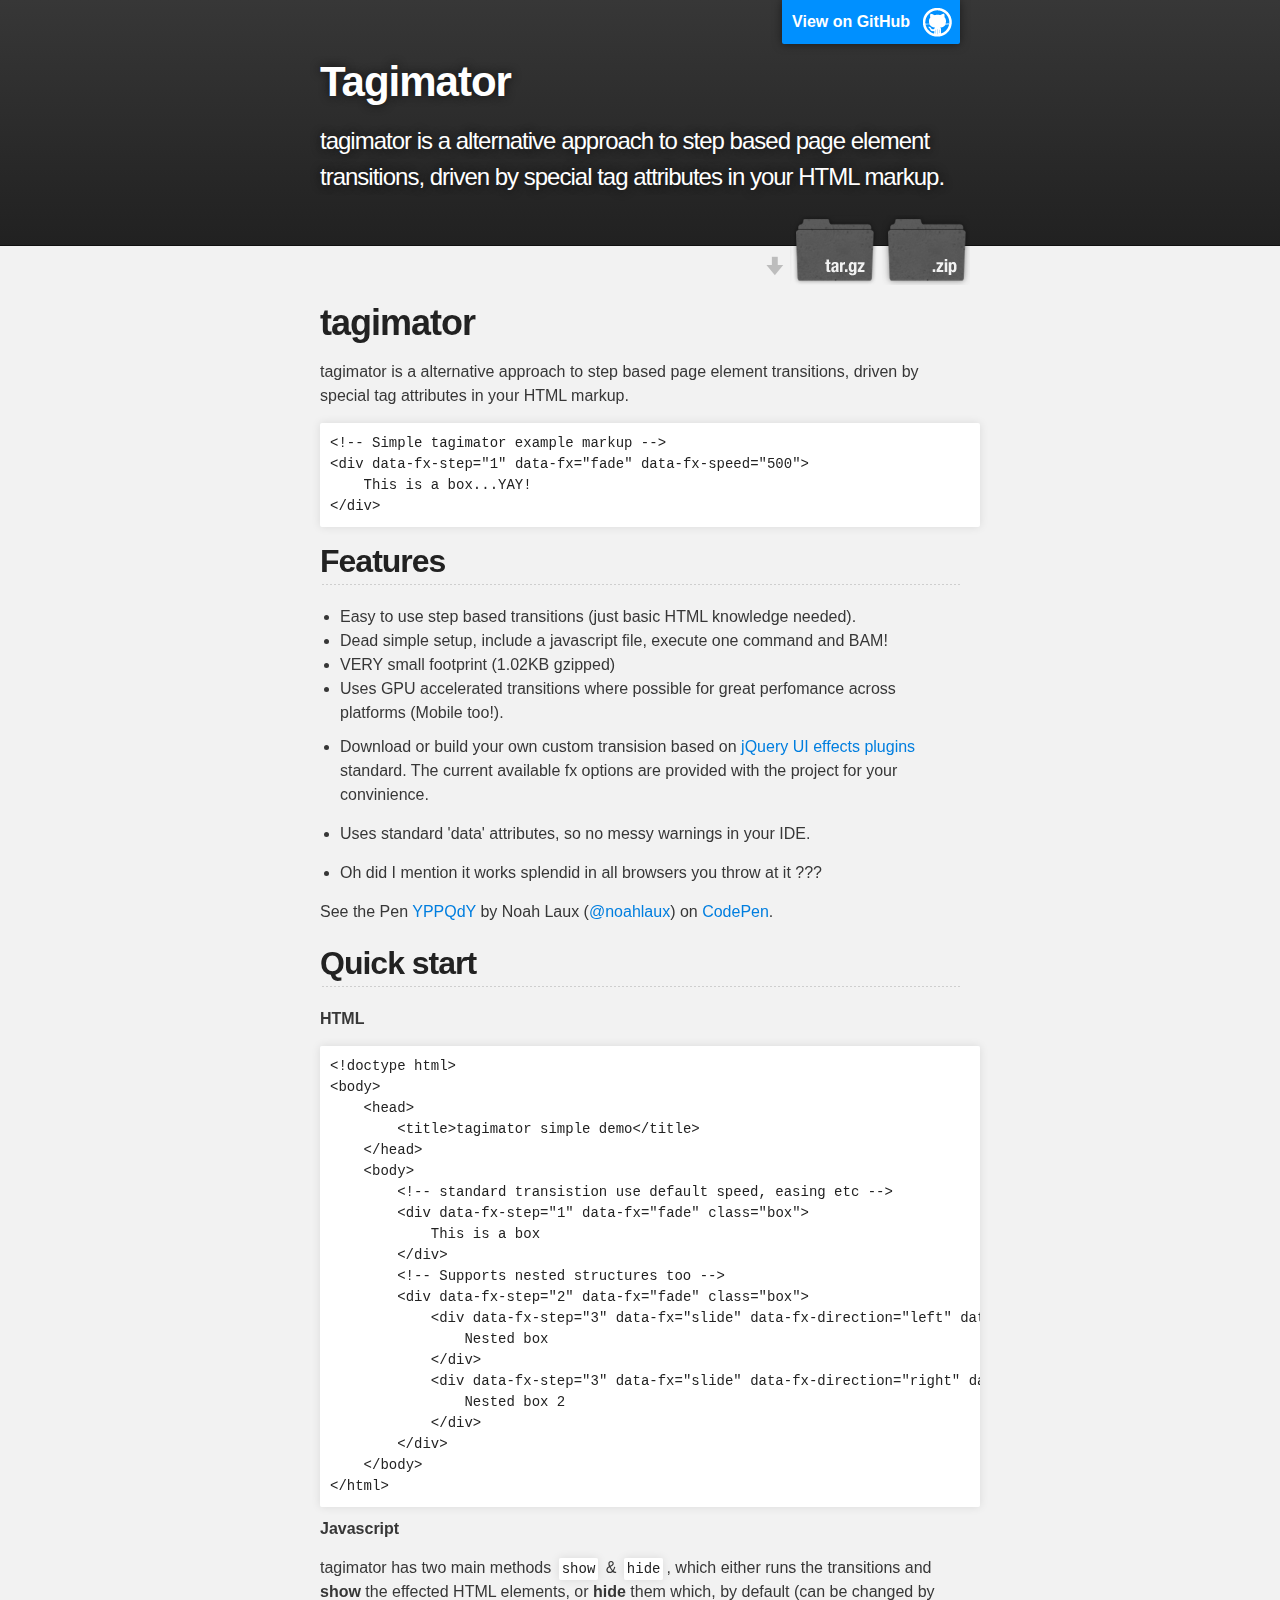
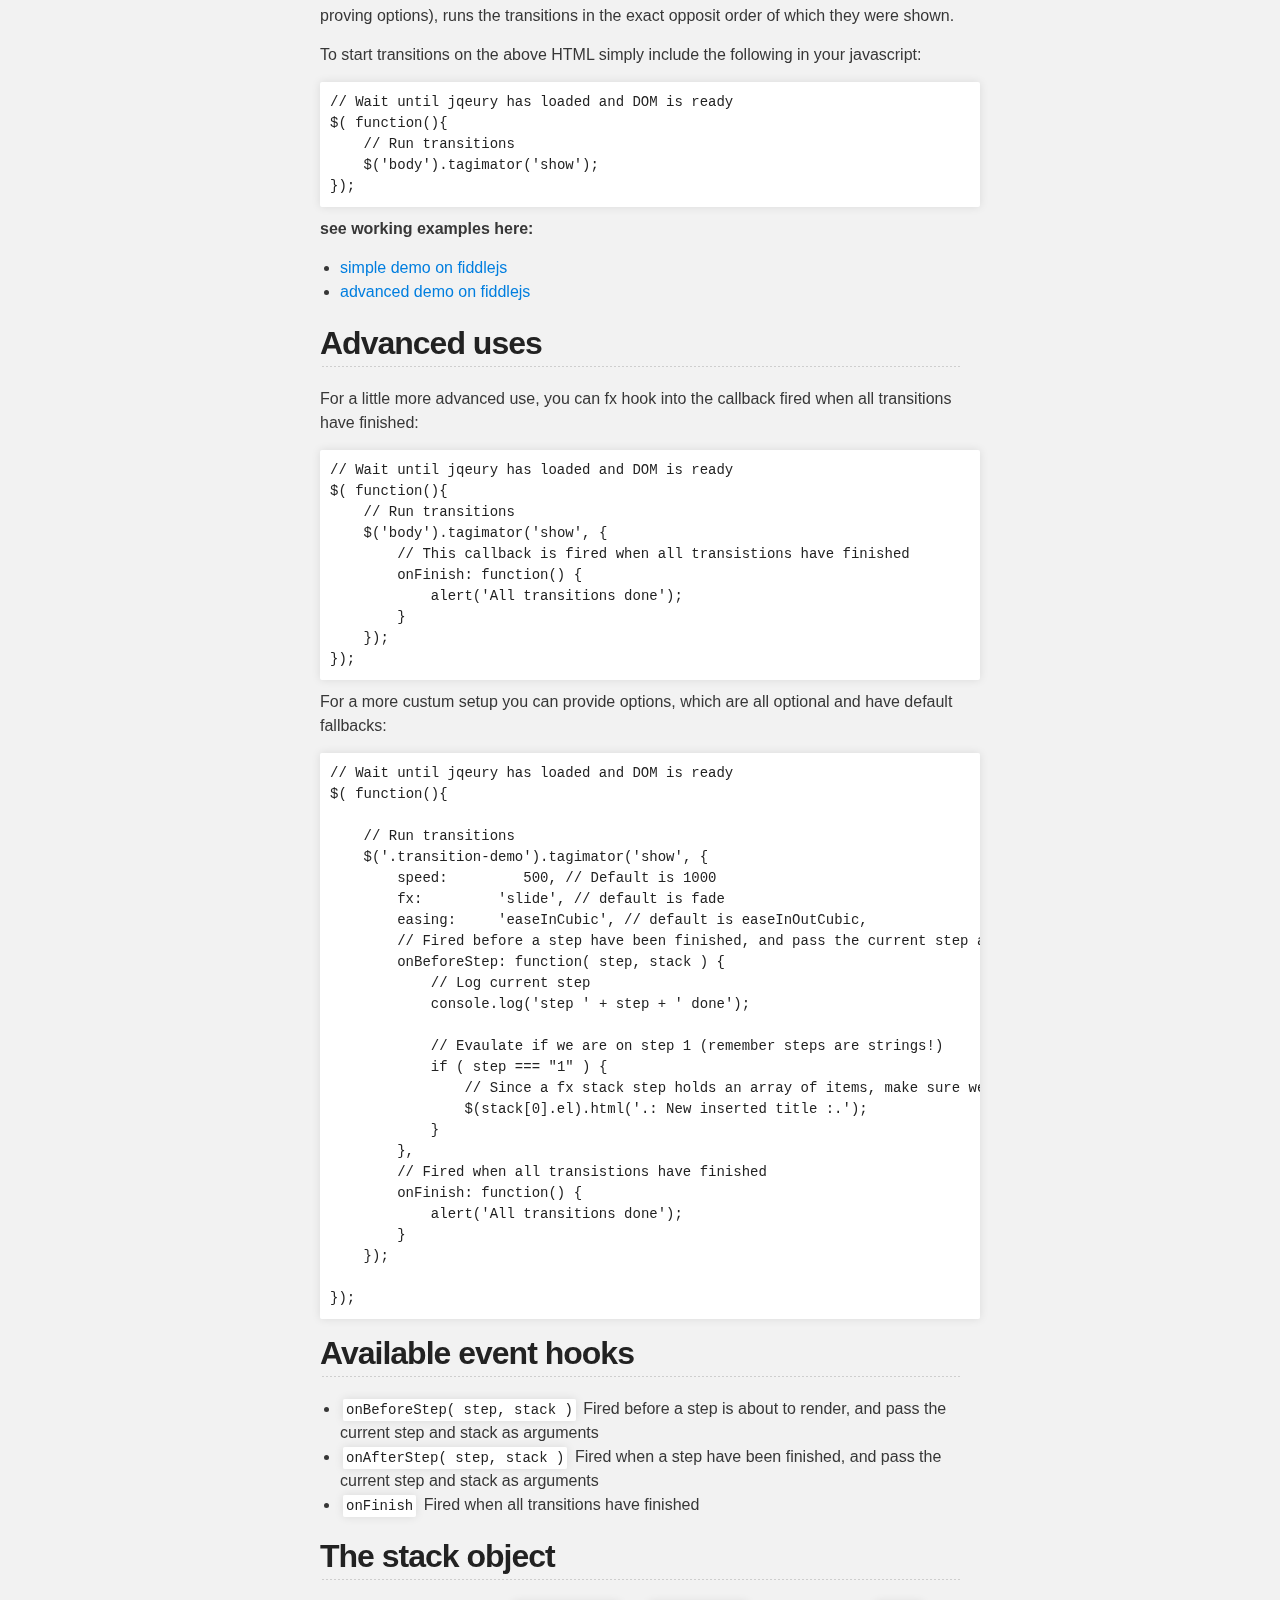
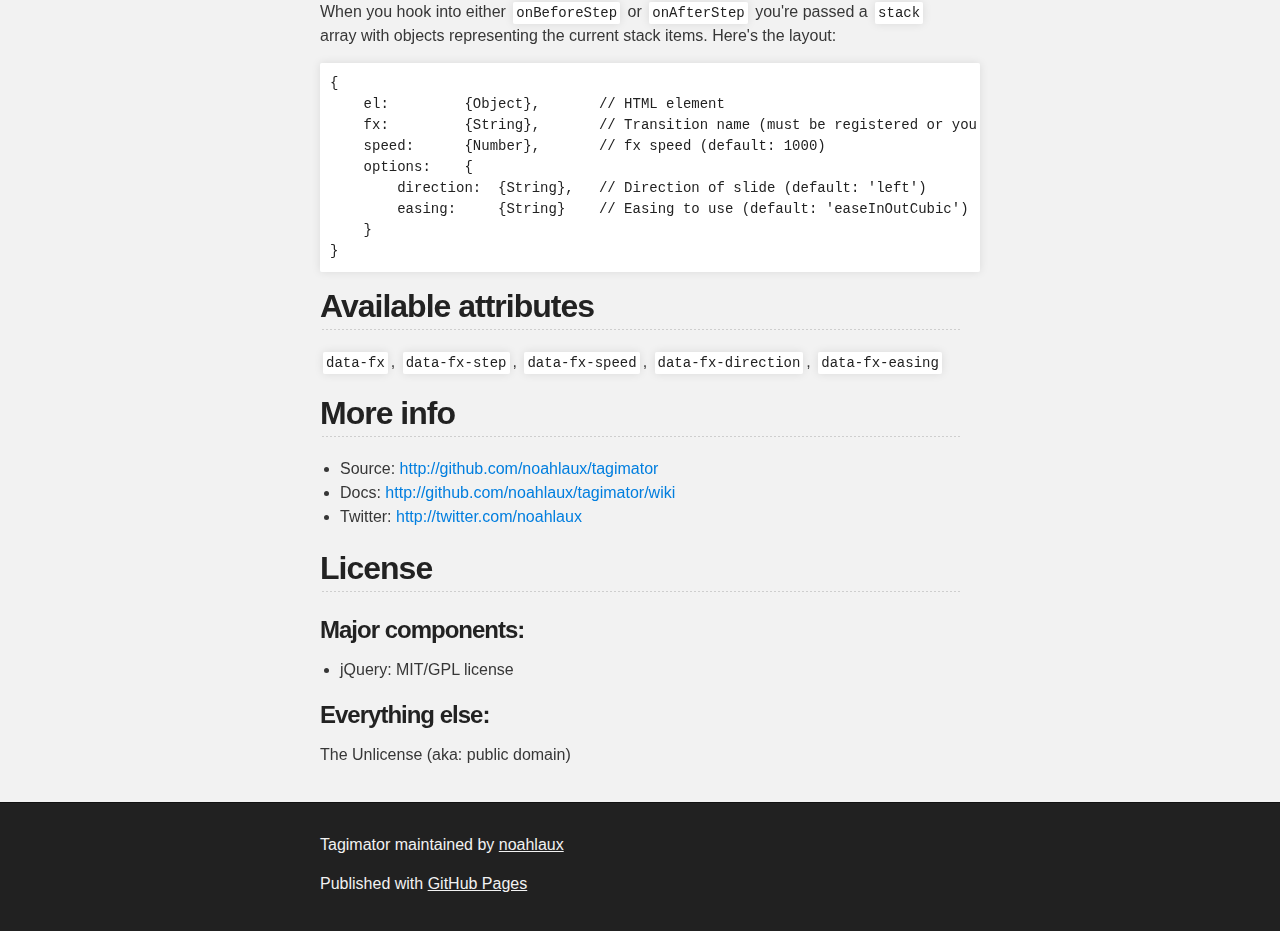
<file: index.html>
<!DOCTYPE html>
<html>

  <head>
    <meta charset='utf-8'>
    <meta http-equiv="X-UA-Compatible" content="chrome=1">
    <meta name="description" content="Tagimator : tagimator is a alternative approach to step based page element transitions, driven by special tag attributes in your HTML markup.">

    <link rel="stylesheet" type="text/css" media="screen" href="stylesheets/stylesheet.css">

    <title>Tagimator</title>
  </head>

  <body>

    <!-- HEADER -->
    <div id="header_wrap" class="outer">
        <header class="inner">
          <a id="forkme_banner" href="https://github.com/noahlaux/tagimator">View on GitHub</a>

          <h1 id="project_title">Tagimator</h1>
          <h2 id="project_tagline">tagimator is a alternative approach to step based page element transitions, driven by special tag attributes in your HTML markup.</h2>

            <section id="downloads">
              <a class="zip_download_link" href="https://github.com/noahlaux/tagimator/zipball/master">Download this project as a .zip file</a>
              <a class="tar_download_link" href="https://github.com/noahlaux/tagimator/tarball/master">Download this project as a tar.gz file</a>
            </section>
        </header>
    </div>

    <!-- MAIN CONTENT -->
    <div id="main_content_wrap" class="outer">
      <section id="main_content" class="inner">
        <h1>
<a id="tagimator" class="anchor" href="#tagimator" aria-hidden="true"><span class="octicon octicon-link"></span></a>tagimator</h1>

<p>tagimator is a alternative approach to step based page element transitions, driven by special tag attributes in your HTML markup.</p>

<div class="highlight highlight-html"><pre><span class="pl-c">&lt;!-- Simple tagimator example markup --&gt;</span>
&lt;<span class="pl-ent">div</span> <span class="pl-e">data-fx-step</span>=<span class="pl-s1"><span class="pl-pds">"</span>1<span class="pl-pds">"</span></span> <span class="pl-e">data-fx</span>=<span class="pl-s1"><span class="pl-pds">"</span>fade<span class="pl-pds">"</span></span> <span class="pl-e">data-fx-speed</span>=<span class="pl-s1"><span class="pl-pds">"</span>500<span class="pl-pds">"</span></span>&gt;
    This is a box...YAY!
&lt;/<span class="pl-ent">div</span>&gt;</pre></div>

<h2>
<a id="features" class="anchor" href="#features" aria-hidden="true"><span class="octicon octicon-link"></span></a>Features</h2>

<ul>
<li>Easy to use step based transitions (just basic HTML knowledge needed).</li>
<li>Dead simple setup, include a javascript file, execute one command and BAM!</li>
<li>VERY small footprint (1.02KB gzipped)</li>
<li>Uses GPU accelerated transitions where possible for great perfomance across platforms (Mobile too!).</li>
<li><p>Download or build your own custom transision based on <a href="http://jqueryui.com/demos/effect/">jQuery UI effects plugins</a> standard. The current available fx options are provided with the project for your convinience.</p></li>
<li><p>Uses standard 'data' attributes, so no messy warnings in your IDE.</p></li>
<li>Oh did I mention it works splendid in all browsers you throw at it ???</li>
</ul>

<p data-height="510" data-theme-id="0" data-slug-hash="YPPQdY" data-default-tab="result" data-user="noahlaux" class='codepen'>See the Pen <a href='http://codepen.io/noahlaux/pen/YPPQdY/'>YPPQdY</a> by Noah Laux (<a href='http://codepen.io/noahlaux'>@noahlaux</a>) on <a href='http://codepen.io'>CodePen</a>.</p>
<script async src="//assets.codepen.io/assets/embed/ei.js"></script>

<h2>
<a id="quick-start" class="anchor" href="#quick-start" aria-hidden="true"><span class="octicon octicon-link"></span></a>Quick start</h2>

<p><strong>HTML</strong></p>

<div class="highlight highlight-html"><pre>&lt;!doctype html&gt;
&lt;<span class="pl-ent">body</span>&gt;
    &lt;<span class="pl-ent">head</span>&gt;
        &lt;<span class="pl-ent">title</span>&gt;tagimator simple demo&lt;/<span class="pl-ent">title</span>&gt;
    &lt;/<span class="pl-ent">head</span>&gt;
    &lt;<span class="pl-ent">body</span>&gt;
        <span class="pl-c">&lt;!-- standard transistion use default speed, easing etc --&gt;</span>
        &lt;<span class="pl-ent">div</span> <span class="pl-e">data-fx-step</span>=<span class="pl-s1"><span class="pl-pds">"</span>1<span class="pl-pds">"</span></span> <span class="pl-e">data-fx</span>=<span class="pl-s1"><span class="pl-pds">"</span>fade<span class="pl-pds">"</span></span> <span class="pl-e">class</span>=<span class="pl-s1"><span class="pl-pds">"</span>box<span class="pl-pds">"</span></span>&gt;
            This is a box
        &lt;/<span class="pl-ent">div</span>&gt;
        <span class="pl-c">&lt;!-- Supports nested structures too --&gt;</span>
        &lt;<span class="pl-ent">div</span> <span class="pl-e">data-fx-step</span>=<span class="pl-s1"><span class="pl-pds">"</span>2<span class="pl-pds">"</span></span> <span class="pl-e">data-fx</span>=<span class="pl-s1"><span class="pl-pds">"</span>fade<span class="pl-pds">"</span></span> <span class="pl-e">class</span>=<span class="pl-s1"><span class="pl-pds">"</span>box<span class="pl-pds">"</span></span>&gt;
            &lt;<span class="pl-ent">div</span> <span class="pl-e">data-fx-step</span>=<span class="pl-s1"><span class="pl-pds">"</span>3<span class="pl-pds">"</span></span> <span class="pl-e">data-fx</span>=<span class="pl-s1"><span class="pl-pds">"</span>slide<span class="pl-pds">"</span></span> <span class="pl-e">data-fx-direction</span>=<span class="pl-s1"><span class="pl-pds">"</span>left<span class="pl-pds">"</span></span> <span class="pl-e">data-fx-speed</span>=<span class="pl-s1"><span class="pl-pds">"</span>800<span class="pl-pds">"</span></span> <span class="pl-e">class</span>=<span class="pl-s1"><span class="pl-pds">"</span>inner<span class="pl-pds">"</span></span>&gt;
                Nested box
            &lt;/<span class="pl-ent">div</span>&gt;
            &lt;<span class="pl-ent">div</span> <span class="pl-e">data-fx-step</span>=<span class="pl-s1"><span class="pl-pds">"</span>3<span class="pl-pds">"</span></span> <span class="pl-e">data-fx</span>=<span class="pl-s1"><span class="pl-pds">"</span>slide<span class="pl-pds">"</span></span> <span class="pl-e">data-fx-direction</span>=<span class="pl-s1"><span class="pl-pds">"</span>right<span class="pl-pds">"</span></span> <span class="pl-e">data-fx-speed</span>=<span class="pl-s1"><span class="pl-pds">"</span>800<span class="pl-pds">"</span></span> <span class="pl-e">class</span>=<span class="pl-s1"><span class="pl-pds">"</span>inner<span class="pl-pds">"</span></span>&gt;
                Nested box 2
            &lt;/<span class="pl-ent">div</span>&gt;
        &lt;/<span class="pl-ent">div</span>&gt;​
    &lt;/<span class="pl-ent">body</span>&gt;
&lt;/<span class="pl-ent">html</span>&gt;</pre></div>

<p><strong>Javascript</strong></p>

<p>tagimator has two main methods <code>show</code> &amp; <code>hide</code>, which either runs the transitions and <strong>show</strong> the effected HTML elements, or <strong>hide</strong> them which, by default (can be changed by proving options), runs the transitions in the exact opposit order of which they were shown.</p>

<p>To start transitions on the above HTML simply include the following in your javascript:</p>

<div class="highlight highlight-javascript"><pre><span class="pl-c">// Wait until jqeury has loaded and DOM is ready</span>
$( <span class="pl-st">function</span>(){
    <span class="pl-c">// Run transitions</span>
    $(<span class="pl-s1"><span class="pl-pds">'</span>body<span class="pl-pds">'</span></span>).tagimator(<span class="pl-s1"><span class="pl-pds">'</span>show<span class="pl-pds">'</span></span>);
});</pre></div>

<p><strong>see working examples here:</strong> </p>

<ul>
<li><a href="http://jsfiddle.net/noahlaux/sdEJh/">simple demo on fiddlejs</a></li>
<li><a href="http://jsfiddle.net/noahlaux/KnwLa/">advanced demo on fiddlejs</a></li>
</ul>



<h2>
<a id="advanced-uses" class="anchor" href="#advanced-uses" aria-hidden="true"><span class="octicon octicon-link"></span></a>Advanced uses</h2>

<p>For a little more advanced use, you can fx hook into the callback fired when all transitions have finished:</p>

<div class="highlight highlight-javascript"><pre><span class="pl-c">// Wait until jqeury has loaded and DOM is ready</span>
$( <span class="pl-st">function</span>(){
    <span class="pl-c">// Run transitions</span>
    $(<span class="pl-s1"><span class="pl-pds">'</span>body<span class="pl-pds">'</span></span>).tagimator(<span class="pl-s1"><span class="pl-pds">'</span>show<span class="pl-pds">'</span></span>, {
        <span class="pl-c">// This callback is fired when all transistions have finished</span>
        <span class="pl-en">onFinish</span>: <span class="pl-st">function</span>() {
            <span class="pl-s3">alert</span>(<span class="pl-s1"><span class="pl-pds">'</span>All transitions done<span class="pl-pds">'</span></span>);
        }
    });
});</pre></div>

<p>For a more custum setup you can provide options, which are all optional and have default fallbacks:</p>

<div class="highlight highlight-javascript"><pre><span class="pl-c">// Wait until jqeury has loaded and DOM is ready</span>
$( <span class="pl-st">function</span>(){

    <span class="pl-c">// Run transitions</span>
    $(<span class="pl-s1"><span class="pl-pds">'</span>.transition-demo<span class="pl-pds">'</span></span>).tagimator(<span class="pl-s1"><span class="pl-pds">'</span>show<span class="pl-pds">'</span></span>, {
        speed<span class="pl-k">:</span>         <span class="pl-c1">500</span>, <span class="pl-c">// Default is 1000</span>
        fx<span class="pl-k">:</span>         <span class="pl-s1"><span class="pl-pds">'</span>slide<span class="pl-pds">'</span></span>, <span class="pl-c">// default is fade</span>
        easing<span class="pl-k">:</span>     <span class="pl-s1"><span class="pl-pds">'</span>easeInCubic<span class="pl-pds">'</span></span>, <span class="pl-c">// default is easeInOutCubic,</span>
        <span class="pl-c">// Fired before a step have been finished, and pass the current step and stack as arguments</span>
        <span class="pl-en">onBeforeStep</span>: <span class="pl-st">function</span>( <span class="pl-vpf">step</span>, <span class="pl-vpf">stack</span> ) {
            <span class="pl-c">// Log current step</span>
            <span class="pl-en">console</span><span class="pl-s3">.log</span>(<span class="pl-s1"><span class="pl-pds">'</span>step <span class="pl-pds">'</span></span> <span class="pl-k">+</span> step <span class="pl-k">+</span> <span class="pl-s1"><span class="pl-pds">'</span> done<span class="pl-pds">'</span></span>);

            <span class="pl-c">// Evaulate if we are on step 1 (remember steps are strings!)</span>
            <span class="pl-k">if</span> ( step <span class="pl-k">===</span> <span class="pl-s1"><span class="pl-pds">"</span>1<span class="pl-pds">"</span></span> ) {
                <span class="pl-c">// Since a fx stack step holds an array of items, make sure we only want the first here, which is the title</span>
                $(stack[<span class="pl-c1">0</span>].el).html(<span class="pl-s1"><span class="pl-pds">'</span>.: New inserted title :.<span class="pl-pds">'</span></span>);
            }
        },
        <span class="pl-c">// Fired when all transistions have finished</span>
        <span class="pl-en">onFinish</span>: <span class="pl-st">function</span>() {
            <span class="pl-s3">alert</span>(<span class="pl-s1"><span class="pl-pds">'</span>All transitions done<span class="pl-pds">'</span></span>);
        }
    });
    ​
});</pre></div>

<h2>
<a id="available-event-hooks" class="anchor" href="#available-event-hooks" aria-hidden="true"><span class="octicon octicon-link"></span></a>Available event hooks</h2>

<ul>
<li>
<code>onBeforeStep( step, stack )</code> Fired before a step is about to render, and pass the current step and stack as arguments</li>
<li>
<code>onAfterStep( step, stack )</code> Fired when a step have been finished, and pass the current step and stack as arguments</li>
<li>
<code>onFinish</code> Fired when all transitions have finished</li>
</ul>

<h2>
<a id="the-stack-object" class="anchor" href="#the-stack-object" aria-hidden="true"><span class="octicon octicon-link"></span></a>The stack object</h2>

<p>When you hook into either <code>onBeforeStep</code> or <code>onAfterStep</code> you're passed a <code>stack</code> array with objects representing the current stack items. Here's the layout:</p>

<div class="highlight highlight-javascript"><pre>{
    el<span class="pl-k">:</span>         {<span class="pl-s3">Object</span>},       <span class="pl-c">// HTML element</span>
    fx<span class="pl-k">:</span>         {<span class="pl-s3">String</span>},       <span class="pl-c">// Transition name (must be registered or you'll be warned) (default: 'fade')</span>
    speed<span class="pl-k">:</span>      {<span class="pl-s3">Number</span>},       <span class="pl-c">// fx speed (default: 1000)</span>
    options<span class="pl-k">:</span>    {
        direction<span class="pl-k">:</span>  {<span class="pl-s3">String</span>},   <span class="pl-c">// Direction of slide (default: 'left')</span>
        easing<span class="pl-k">:</span>     {<span class="pl-s3">String</span>}    <span class="pl-c">// Easing to use (default: 'easeInOutCubic')</span>
    }
}</pre></div>

<h2>
<a id="available-attributes" class="anchor" href="#available-attributes" aria-hidden="true"><span class="octicon octicon-link"></span></a>Available attributes</h2>

<p><code>data-fx</code>, <code>data-fx-step</code>, <code>data-fx-speed</code>, <code>data-fx-direction</code>, <code>data-fx-easing</code></p>

<h2>
<a id="more-info" class="anchor" href="#more-info" aria-hidden="true"><span class="octicon octicon-link"></span></a>More info</h2>

<ul>
<li>Source: <a href="http://github.com/noahlaux/tagimator">http://github.com/noahlaux/tagimator</a>
</li>
<li>Docs: <a href="http://github.com/noahlaux/tagimator/wiki">http://github.com/noahlaux/tagimator/wiki</a>
</li>
<li>Twitter: <a href="http://twitter.com/noahlaux">http://twitter.com/noahlaux</a>
</li>
</ul>

<h2>
<a id="license" class="anchor" href="#license" aria-hidden="true"><span class="octicon octicon-link"></span></a>License</h2>

<h3>
<a id="major-components" class="anchor" href="#major-components" aria-hidden="true"><span class="octicon octicon-link"></span></a>Major components:</h3>

<ul>
<li>jQuery: MIT/GPL license</li>
</ul>

<h3>
<a id="everything-else" class="anchor" href="#everything-else" aria-hidden="true"><span class="octicon octicon-link"></span></a>Everything else:</h3>

<p>The Unlicense (aka: public domain)</p>
      </section>
    </div>

    <!-- FOOTER  -->
    <div id="footer_wrap" class="outer">
      <footer class="inner">
        <p class="copyright">Tagimator maintained by <a href="https://github.com/noahlaux">noahlaux</a></p>
        <p>Published with <a href="http://pages.github.com">GitHub Pages</a></p>
      </footer>
    </div>



  </body>
</html>
</file>
<file: stylesheets/stylesheet.css>
/*******************************************************************************
Slate Theme for GitHub Pages
by Jason Costello, @jsncostello
*******************************************************************************/

@import url(pygment_trac.css);

/*******************************************************************************
MeyerWeb Reset
*******************************************************************************/

html, body, div, span, applet, object, iframe,
h1, h2, h3, h4, h5, h6, p, blockquote, pre,
a, abbr, acronym, address, big, cite, code,
del, dfn, em, img, ins, kbd, q, s, samp,
small, strike, strong, sub, sup, tt, var,
b, u, i, center,
dl, dt, dd, ol, ul, li,
fieldset, form, label, legend,
table, caption, tbody, tfoot, thead, tr, th, td,
article, aside, canvas, details, embed,
figure, figcaption, footer, header, hgroup,
menu, nav, output, ruby, section, summary,
time, mark, audio, video {
  margin: 0;
  padding: 0;
  border: 0;
  font: inherit;
  vertical-align: baseline;
}

/* HTML5 display-role reset for older browsers */
article, aside, details, figcaption, figure,
footer, header, hgroup, menu, nav, section {
  display: block;
}

ol, ul {
  list-style: none;
}

table {
  border-collapse: collapse;
  border-spacing: 0;
}

/*******************************************************************************
Theme Styles
*******************************************************************************/

body {
  box-sizing: border-box;
  color:#373737;
  background: #212121;
  font-size: 16px;
  font-family: 'Myriad Pro', Calibri, Helvetica, Arial, sans-serif;
  line-height: 1.5;
  -webkit-font-smoothing: antialiased;
}

h1, h2, h3, h4, h5, h6 {
  margin: 10px 0;
  font-weight: 700;
  color:#222222;
  font-family: 'Lucida Grande', 'Calibri', Helvetica, Arial, sans-serif;
  letter-spacing: -1px;
}

h1 {
  font-size: 36px;
  font-weight: 700;
}

h2 {
  padding-bottom: 10px;
  font-size: 32px;
  background: url('../images/bg_hr.png') repeat-x bottom;
}

h3 {
  font-size: 24px;
}

h4 {
  font-size: 21px;
}

h5 {
  font-size: 18px;
}

h6 {
  font-size: 16px;
}

p {
  margin: 10px 0 15px 0;
}

footer p {
  color: #f2f2f2;
}

a {
  text-decoration: none;
  color: #007edf;
  text-shadow: none;

  transition: color 0.5s ease;
  transition: text-shadow 0.5s ease;
  -webkit-transition: color 0.5s ease;
  -webkit-transition: text-shadow 0.5s ease;
  -moz-transition: color 0.5s ease;
  -moz-transition: text-shadow 0.5s ease;
  -o-transition: color 0.5s ease;
  -o-transition: text-shadow 0.5s ease;
  -ms-transition: color 0.5s ease;
  -ms-transition: text-shadow 0.5s ease;
}

a:hover, a:focus {text-decoration: underline;}

footer a {
  color: #F2F2F2;
  text-decoration: underline;
}

em {
  font-style: italic;
}

strong {
  font-weight: bold;
}

img {
  position: relative;
  margin: 0 auto;
  max-width: 739px;
  padding: 5px;
  margin: 10px 0 10px 0;
  border: 1px solid #ebebeb;

  box-shadow: 0 0 5px #ebebeb;
  -webkit-box-shadow: 0 0 5px #ebebeb;
  -moz-box-shadow: 0 0 5px #ebebeb;
  -o-box-shadow: 0 0 5px #ebebeb;
  -ms-box-shadow: 0 0 5px #ebebeb;
}

p img {
  display: inline;
  margin: 0;
  padding: 0;
  vertical-align: middle;
  text-align: center;
  border: none;
}

pre, code {
  width: 100%;
  color: #222;
  background-color: #fff;

  font-family: Monaco, "Bitstream Vera Sans Mono", "Lucida Console", Terminal, monospace;
  font-size: 14px;

  border-radius: 2px;
  -moz-border-radius: 2px;
  -webkit-border-radius: 2px;
}

pre {
  width: 100%;
  padding: 10px;
  box-shadow: 0 0 10px rgba(0,0,0,.1);
  overflow: auto;
}

code {
  padding: 3px;
  margin: 0 3px;
  box-shadow: 0 0 10px rgba(0,0,0,.1);
}

pre code {
  display: block;
  box-shadow: none;
}

blockquote {
  color: #666;
  margin-bottom: 20px;
  padding: 0 0 0 20px;
  border-left: 3px solid #bbb;
}


ul, ol, dl {
  margin-bottom: 15px
}

ul {
  list-style-position: inside;
  list-style: disc;
  padding-left: 20px;
}

ol {
  list-style-position: inside;
  list-style: decimal;
  padding-left: 20px;
}

dl dt {
  font-weight: bold;
}

dl dd {
  padding-left: 20px;
  font-style: italic;
}

dl p {
  padding-left: 20px;
  font-style: italic;
}

hr {
  height: 1px;
  margin-bottom: 5px;
  border: none;
  background: url('../images/bg_hr.png') repeat-x center;
}

table {
  border: 1px solid #373737;
  margin-bottom: 20px;
  text-align: left;
 }

th {
  font-family: 'Lucida Grande', 'Helvetica Neue', Helvetica, Arial, sans-serif;
  padding: 10px;
  background: #373737;
  color: #fff;
 }

td {
  padding: 10px;
  border: 1px solid #373737;
 }

form {
  background: #f2f2f2;
  padding: 20px;
}

/*******************************************************************************
Full-Width Styles
*******************************************************************************/

.outer {
  width: 100%;
}

.inner {
  position: relative;
  max-width: 640px;
  padding: 20px 10px;
  margin: 0 auto;
}

#forkme_banner {
  display: block;
  position: absolute;
  top:0;
  right: 10px;
  z-index: 10;
  padding: 10px 50px 10px 10px;
  color: #fff;
  background: url('../images/blacktocat.png') #0090ff no-repeat 95% 50%;
  font-weight: 700;
  box-shadow: 0 0 10px rgba(0,0,0,.5);
  border-bottom-left-radius: 2px;
  border-bottom-right-radius: 2px;
}

#header_wrap {
  background: #212121;
  background: -moz-linear-gradient(top, #373737, #212121);
  background: -webkit-linear-gradient(top, #373737, #212121);
  background: -ms-linear-gradient(top, #373737, #212121);
  background: -o-linear-gradient(top, #373737, #212121);
  background: linear-gradient(top, #373737, #212121);
}

#header_wrap .inner {
  padding: 50px 10px 30px 10px;
}

#project_title {
  margin: 0;
  color: #fff;
  font-size: 42px;
  font-weight: 700;
  text-shadow: #111 0px 0px 10px;
}

#project_tagline {
  color: #fff;
  font-size: 24px;
  font-weight: 300;
  background: none;
  text-shadow: #111 0px 0px 10px;
}

#downloads {
  position: absolute;
  width: 210px;
  z-index: 10;
  bottom: -40px;
  right: 0;
  height: 70px;
  background: url('../images/icon_download.png') no-repeat 0% 90%;
}

.zip_download_link {
  display: block;
  float: right;
  width: 90px;
  height:70px;
  text-indent: -5000px;
  overflow: hidden;
  background: url(../images/sprite_download.png) no-repeat bottom left;
}

.tar_download_link {
  display: block;
  float: right;
  width: 90px;
  height:70px;
  text-indent: -5000px;
  overflow: hidden;
  background: url(../images/sprite_download.png) no-repeat bottom right;
  margin-left: 10px;
}

.zip_download_link:hover {
  background: url(../images/sprite_download.png) no-repeat top left;
}

.tar_download_link:hover {
  background: url(../images/sprite_download.png) no-repeat top right;
}

#main_content_wrap {
  background: #f2f2f2;
  border-top: 1px solid #111;
  border-bottom: 1px solid #111;
}

#main_content {
  padding-top: 40px;
}

#footer_wrap {
  background: #212121;
}



/*******************************************************************************
Small Device Styles
*******************************************************************************/

@media screen and (max-width: 480px) {
  body {
    font-size:14px;
  }

  #downloads {
    display: none;
  }

  .inner {
    min-width: 320px;
    max-width: 480px;
  }

  #project_title {
  font-size: 32px;
  }

  h1 {
    font-size: 28px;
  }

  h2 {
    font-size: 24px;
  }

  h3 {
    font-size: 21px;
  }

  h4 {
    font-size: 18px;
  }

  h5 {
    font-size: 14px;
  }

  h6 {
    font-size: 12px;
  }

  code, pre {
    min-width: 320px;
    max-width: 480px;
    font-size: 11px;
  }

}
</file>
